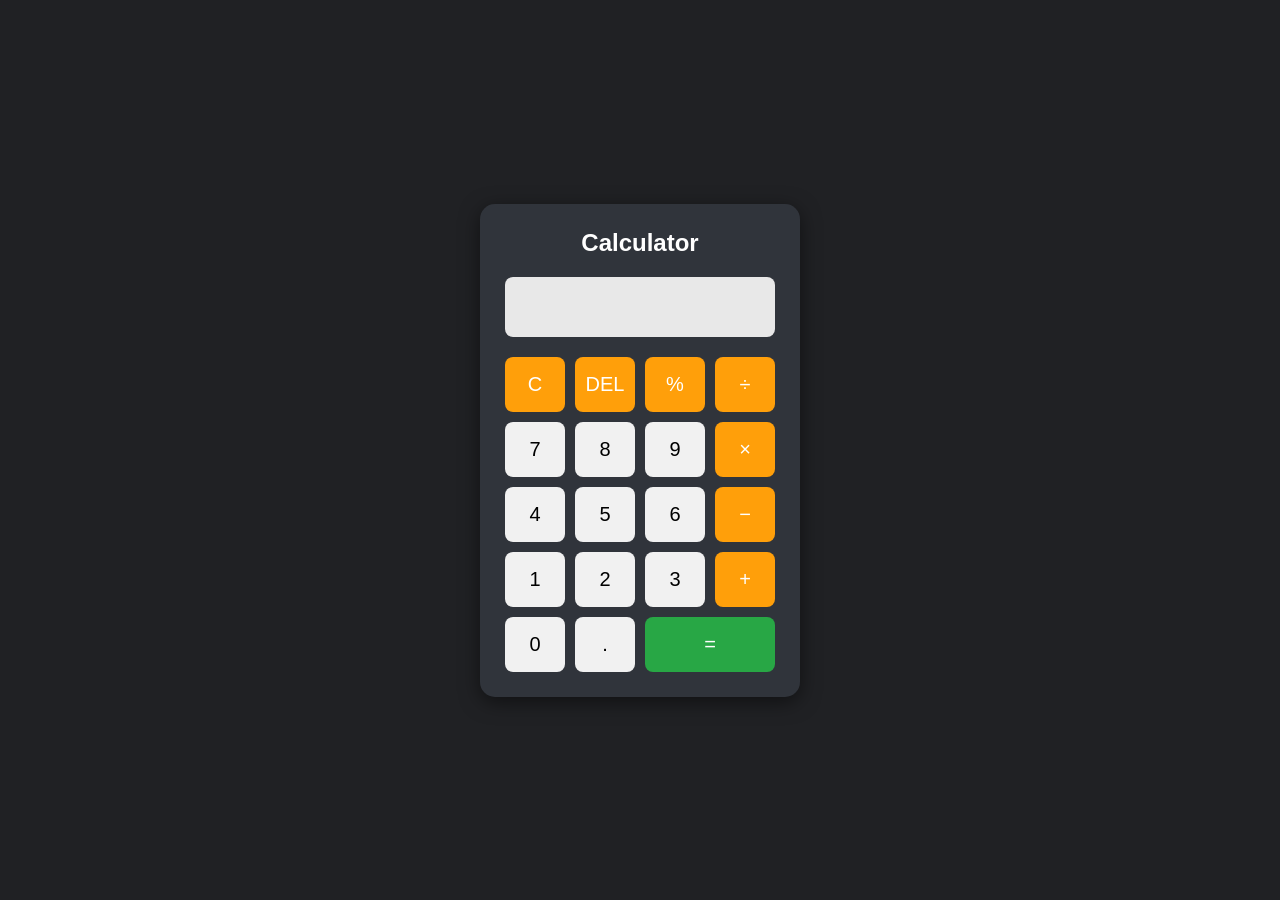
<file: Task3/index.html>
<!DOCTYPE html>
<html lang="en">
<head>
    <meta charset="UTF-8">
    <meta name="viewport" content="width=device-width, initial-scale=1.0">
    <title>Basic Calculator</title>

    <link rel="stylesheet" href="style.css">
</head>
<body>

    <div class="calculator">

        <h2>Calculator</h2>

        <input type="text" id="display" readonly>

        <div class="buttons">

            <button onclick="clearDisplay()" class="operator">C</button>
            <button onclick="deleteLast()" class="operator">DEL</button>
            <button onclick="appendValue('%')" class="operator">%</button>
            <button onclick="appendValue('/')" class="operator">÷</button>

            <button onclick="appendValue('7')">7</button>
            <button onclick="appendValue('8')">8</button>
            <button onclick="appendValue('9')">9</button>
            <button onclick="appendValue('*')" class="operator">×</button>

            <button onclick="appendValue('4')">4</button>
            <button onclick="appendValue('5')">5</button>
            <button onclick="appendValue('6')">6</button>
            <button onclick="appendValue('-')" class="operator">−</button>

            <button onclick="appendValue('1')">1</button>
            <button onclick="appendValue('2')">2</button>
            <button onclick="appendValue('3')">3</button>
            <button onclick="appendValue('+')" class="operator">+</button>

            <button onclick="appendValue('0')">0</button>
            <button onclick="appendValue('.')">.</button>
            <button onclick="calculate()" class="equal">=</button>

        </div>

    </div>

    <script src="script.js"></script>

</body>
</html>
</file>
<file: Task3/style.css>
* {
    margin: 0;
    padding: 0;
    box-sizing: border-box;
}

body {
    height: 100vh;
    display: flex;
    justify-content: center;
    align-items: center;
    background: #202124;
    font-family: Arial, sans-serif;
}

.calculator {
    background: #30343b;
    padding: 25px;
    border-radius: 15px;
    width: 320px;
    box-shadow: 0 5px 20px rgba(0, 0, 0, 0.5);
}

h2 {
    color: white;
    text-align: center;
    margin-bottom: 20px;
}

#display {
    width: 100%;
    height: 60px;
    margin-bottom: 20px;
    border: none;
    outline: none;
    border-radius: 8px;
    background: #e8e8e8;
    text-align: right;
    font-size: 28px;
    padding: 10px;
}

.buttons {
    display: grid;
    grid-template-columns: repeat(4, 1fr);
    gap: 10px;
}

button {
    height: 55px;
    border: none;
    border-radius: 8px;
    font-size: 20px;
    cursor: pointer;
    background: #f1f1f1;
}

button:hover {
    background: #cccccc;
}

.operator {
    background: #ff9f0a;
    color: white;
}

.operator:hover {
    background: #e68a00;
}

.equal {
    background: #28a745;
    color: white;
    grid-column: span 2;
}

.equal:hover {
    background: #218838;
}
</file>
